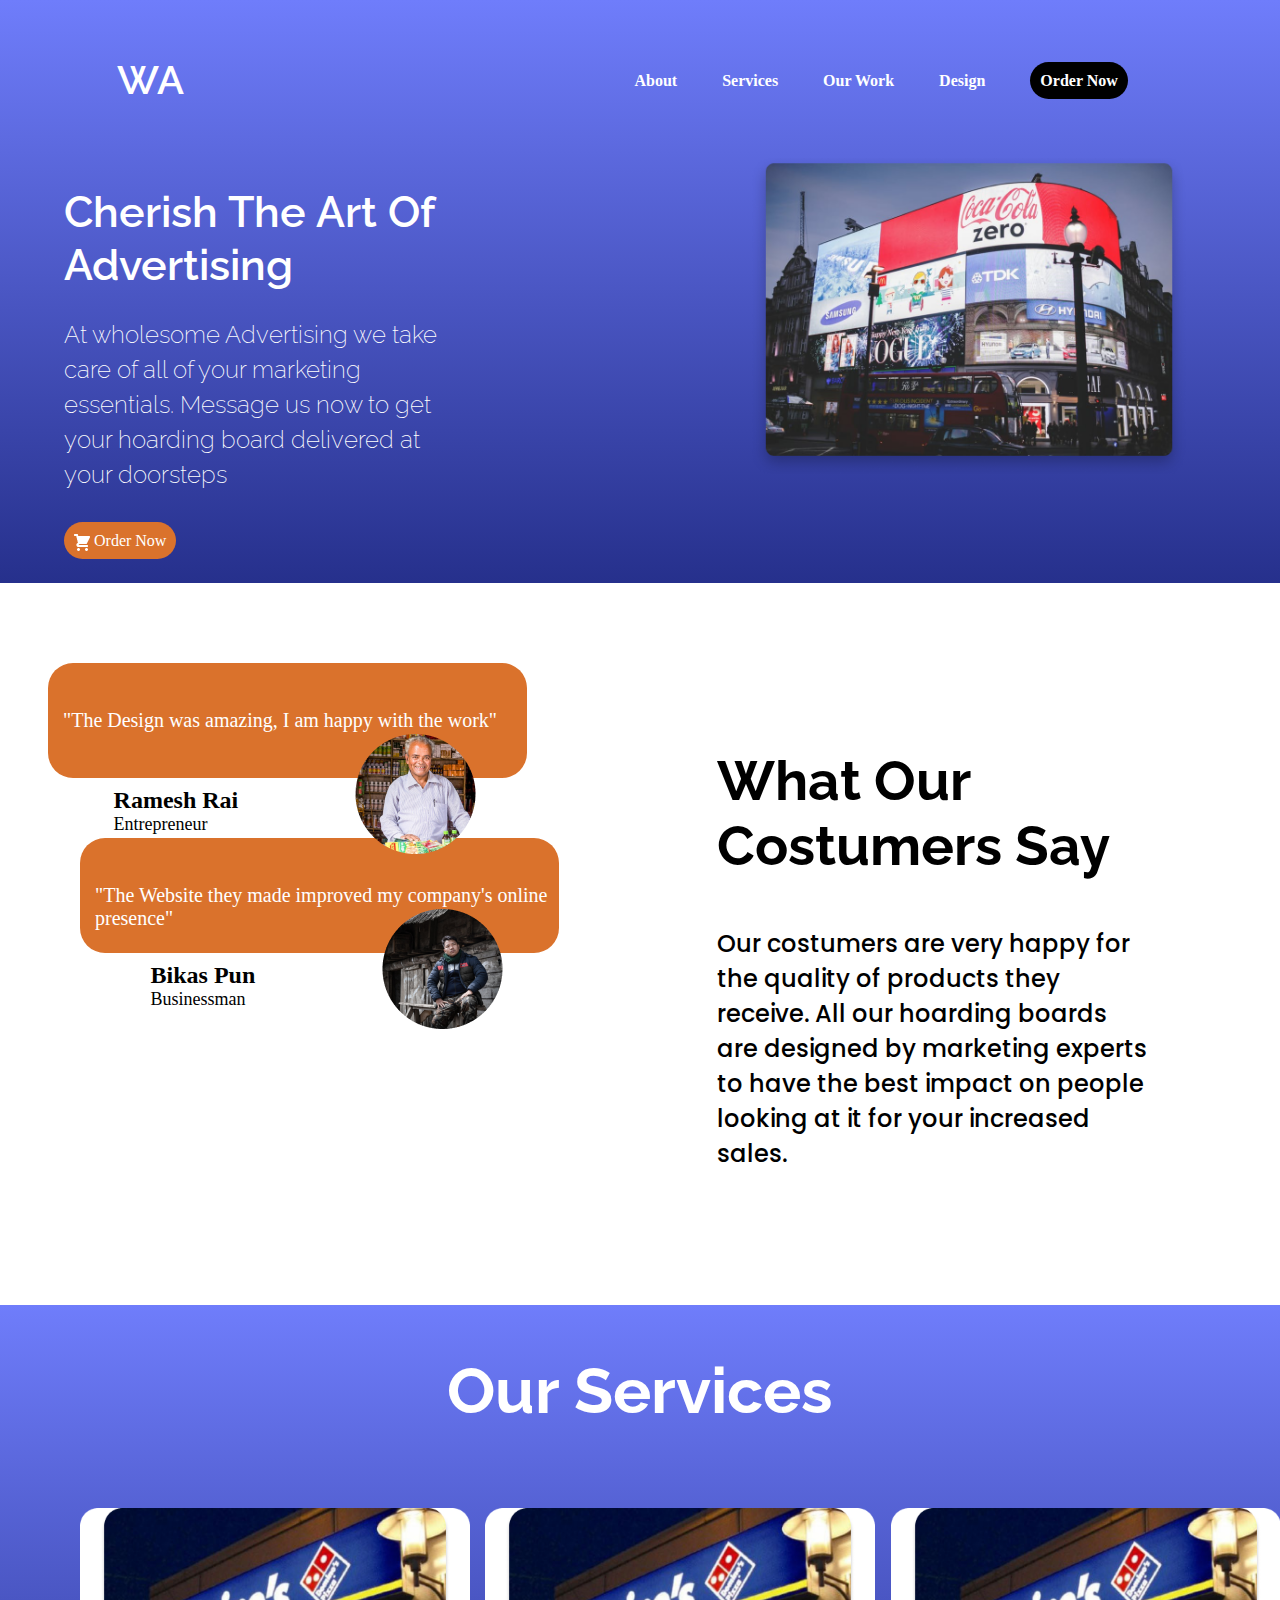
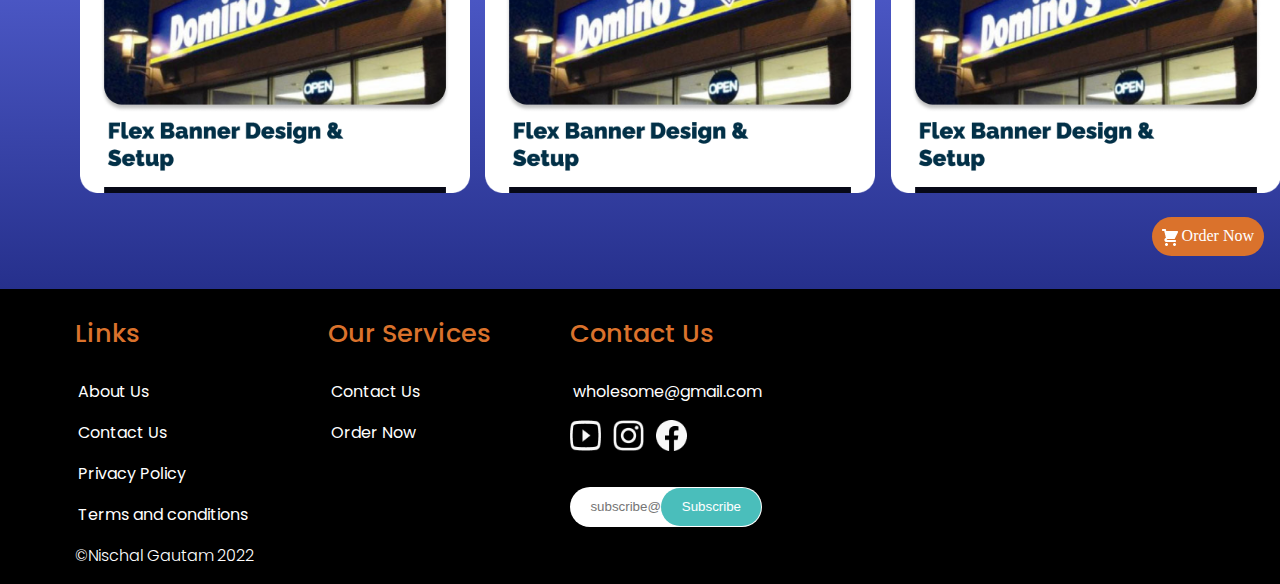
<file: index.html>
<html lang="en">
  <head>
    <meta charset="UTF-8" />
    <meta http-equiv="X-UA-Compatible" content="IE=edge" />
    <meta name="viewport" content="width=device-width, initial-scale=1.0" />
    <title>Wholesome Digital Marketing</title>
    <link rel="stylesheet" href="style.css" />
    
  </head>
  <body>
  <div class="background">
      
    <div class="navbar">
      <div class="container">
        
        <div class="menu">
          <div class="logo">
            <h1 class="logotext">WA</h1>
          
          </div>
          <img width="60px" src="images/bx_menu.png" alt="">
          
        </div>
        <nav class="nav">
          <ul>
            <li>
              <a href="#">About</a>
            </li>
            <li>
              <a href="#">Services</a>
            </li>
            <li>
              <a href="#">Our Work</a>
            </li>
            <li>
              <a href="#">Design</a>
            </li>
            <li>
              <a class="btn-dark" href="#">Order Now</a>
            </li>
          </ul>
        </nav>
      </div>
    </div>
    <!--End of Desktop Navigation-->
    <div class="hero">
      <div class="container">
        <div class="hero_wrapper">
            <div class="left">
              <div class="left_wrapper">
                <h1 class="hero_text">Cherish The Art Of <br />Advertising</h1>
                <p class="hero_subtext">
                  At wholesome Advertising we take care of all of your marketing
                  essentials. Message us now to get your hoarding board delivered at
                  your doorsteps
                </p>
                <div class="button_wrapper1">
                    <a class="btn-red" href=""
                      ><img class="svg" src="images/order_now.png" alt="" /> Order Now</a
                    >
                </div>
              </div>
          </div>
          <div class="right">
            <div class="right_wrapper">
              <div class="image_wrapper">
              <img class="marketing" src="images\marketing.png" alt="" />
              </div>
            </div>
                </div>
              </div>
            </div>
          </div>
        </div>
      </div>
    </div>
  </div>
    
      <!--testimonial section-->
      <section class="testimonial">
        <div class="testimonial_wrapper">
          <div class="testi_left">
            <div class="testimonial1">
              <div class="testimonial_upper">
                <h2 class="quote">"The Design was amazing, I am happy with the work"

                </h2>
              </div>
              <div class="testimonial_lower">
                <div class="testi_lower_wrapper">
                  <div class="left">
                    <h3 class="name">Ramesh Rai</h3>
                    <p class="address">Entrepreneur</p>
                  
                  </div>
                  <div class="right">
                  <div class="image_wrapper">
                    <img class="img" src="images/Ellipse 2.png" alt="image">
                  </div>
                </div>
                </div>
              </div>
            </div>
            <div class="testimonial2">
              <div class="testimonial_upper">
                <h2 class="quote">"The Website they made improved my company's online presence"

                </h2>
              </div>
              <div class="testimonial_lower">
                <div class="testi_lower_wrapper">
                  <div class="left">

                      <h3 class="name">Bikas Pun</h3>
                      <p class="address">Businessman</p>
                    </div>
                  
                  <div class="right">
                  <div class="image_wrapper">
                    <img class="img" src="images/Ellipse 1.png" alt="image">
                  </div>
                </div>
                </div>
              </div>
            </div>
          </div>
          <div class="container">
            <div class="testi_right_wrapper">
              <div class="testi_right">
                <h3 class="text_section_header">What Our Costumers Say</h3>
                <p class="text_section_paragraph">Our costumers are very happy for the quality of products they receive. All our hoarding boards are designed  by marketing experts to have the best impact on people looking at it for your increased sales.</p>
              </div>
            </div>
          </div>
        </div>
      </section>
      <div class="ourservices">
        <div class="ourservices_wrapper">
          <div class="ourservices_header">
            <h3 class="ourservices_headerr">Our Services</h3>
          </div>
          <div class="cards_wrapper">
            <div class="cards1">
              <div class="cards_upper">
                <img src="images/service1.png" alt="">
              </div>
              
              
            </div>
            <div class="cards1">
              <div class="cards_upper">
                <img src="images/service1.png" alt="">
              </div>
              
              
            </div>
            <div class="cards1">
              <div class="cards_upper">
                <img src="images/service1.png" alt="">
              </div>
              
              
            </div>
          </div>
          <div class="button_wrapper">
            <a class="btn-red" href=""
              ><img class="svg" src="images/order_now.png" alt="" /> Order Now</a
            >
        </div>
        </div>
      </div>
      <section class="footer">
        <div class="container">
          <div class="footer_wrapper">
            <div class="columns">
              <h3 class="footer_header">Links</h3>
              <div class="footer_below">
                  <ul>
                    <li><a href="#">About Us</a></li>
                  </ul>
                  <ul>
                    <li><a href="#">Contact Us</a></li>
                  </ul>
                  <ul>
                    <li><a href="#">Privacy Policy</a></li>
                  </ul>
                  <ul>
                    <li><a href="#">Terms and conditions</a></li>
                  </ul>
              </div>
              
            </div>
            <div class="columns">
              <h3 class="footer_header">Our Services</h3>
              <div class="footer_below">
                  <ul>
                    <li><a href="#"> Contact Us</a></li>
                  </ul>
                  <ul>
                    <li><a href="#">Order Now</a></li>
                  </ul>
                  
              </div>
              
            </div>
            <div class="columnsx">
              <h3 class="footer_header">Contact Us</h3>
              <div class="footer_below">
                  <ul>
                    <li><a href="#"> wholesome@gmail.com </a></li>
                  </ul>
                  <div class="socials">
                    <div class="icon1">
                      <img class="logo" src="images/youtubelogo.png" alt="">
                      <img class="logo" src="images/instagram.png" alt="">
                      <img class="logo" src="images/Vector.png" alt="">
                    </div>
                  </div>
                  
                  
              </div>
              
                <div class="content">
                  <form class="subscription">
                    <input class="add-email" type="email" placeholder="subscribe@me.now">
                    <button class="submit-email" type="button">
                      <span class="before-submit">Subscribe</span>
                      <span class="after-submit">Thank you for subscribing!</span>
                     </button>
                  </form>
                </div>

              </div>
            </div>
            
          </div>
          <h3  class="credit container">©Nischal Gautam 2022</h3>
        
      </section>
      <script src="index.js"></script>
  </body>

</html>
</file>
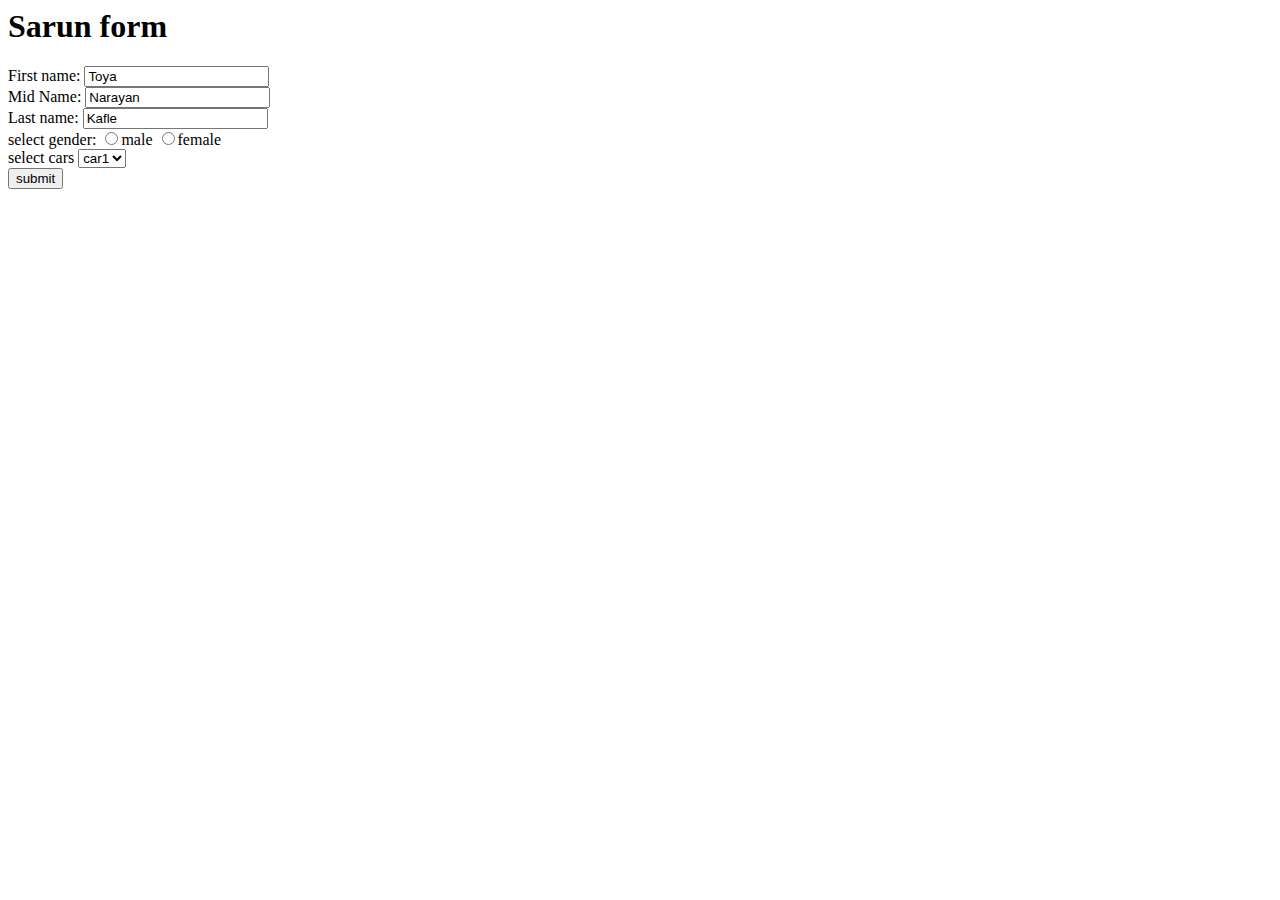
<file: sarun.html/sarun1.html>
<html lang="en">
  <head>
    <meta charset="UTF-8" />
    <meta http-equiv="X-UA-Compatible" content="IE=edge" />
    <meta name="viewport" content="width=device-width, initial-scale=1.0" />
    <title>Sarun form</title>
    <link rel="stylesheet" href="sarun.css" />
  </head>
  <body>
    <h1>Sarun form</h1>
    <form>
      <label>First name:</label>
      <input type="text" name="" value="Toya" /><br />
      <label>Mid Name:</label>
      <input type="text" name="" value="Narayan" /><br />
      <label>Last name:</label>
      <input type="text" name="" value="Kafle" /><br />
      <label>select gender:</label>
      <input type="radio" name="gender" value="male" />male
      <input type="radio" name="gender" value="female" />female<br />
      <label>select cars</label>
      <select name="cars">
        <option>car1</option>
        <option>car2</option>
        <option>car3</option>
      </select>
      <br />
      <input type="submit" value="submit" />
    </form>
  </body>
</html>
</file>
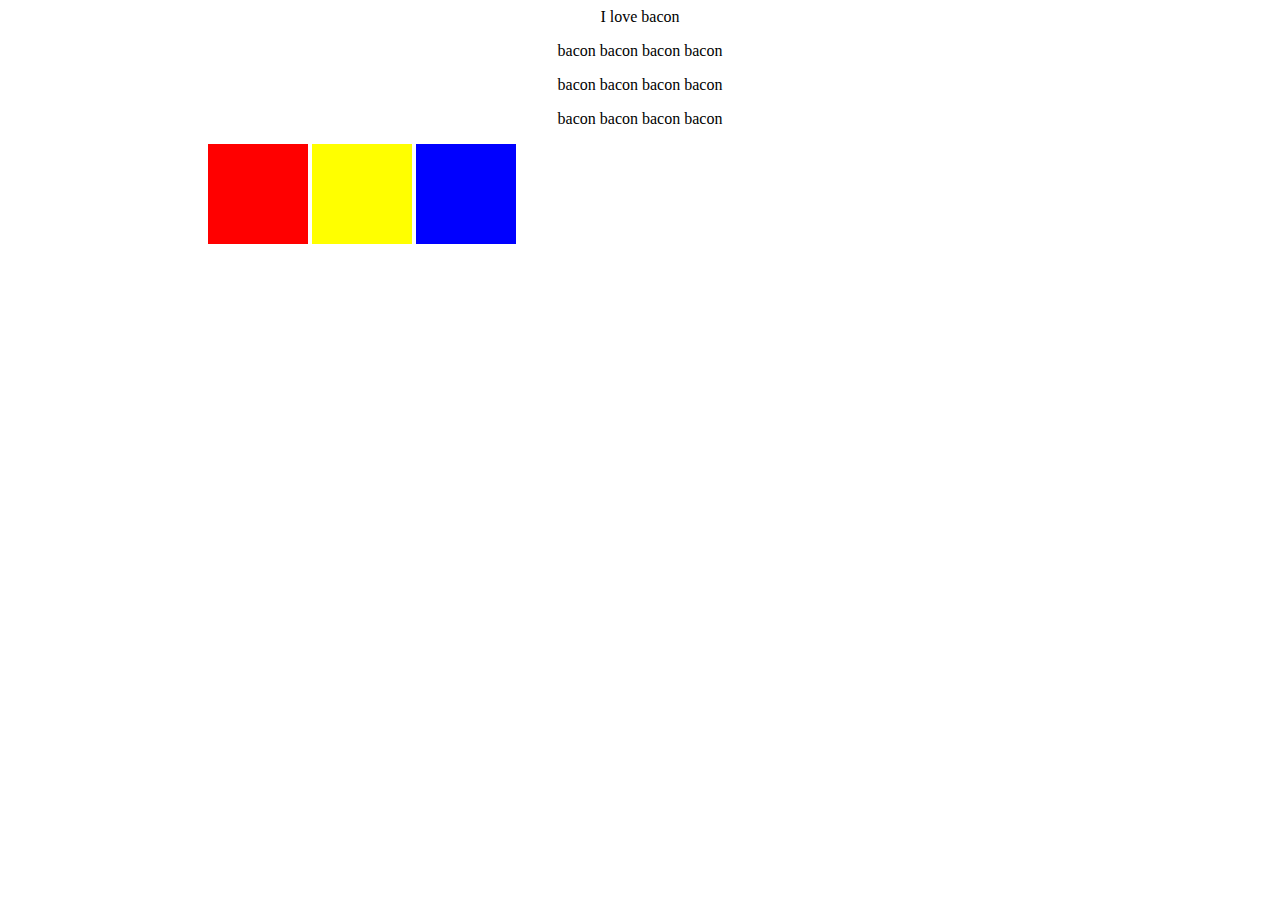
<file: sarun.html/sarun2.html>
<html lang="en">
  <head>
    <meta charset="UTF-8" />
    <meta http-equiv="X-UA-Compatible" content="IE=edge" />
    <meta name="viewport" content="width=device-width, initial-scale=1.0" />
    <title>Sarun Kafle</title>
    <link rel="stylesheet" href="sarun.css" />
  </head>
  <body>
  <div class="bacon">
    <p>I love bacon</p>
    <p>bacon bacon bacon bacon</p>
    <p>bacon bacon bacon bacon</p>
    <p>bacon bacon bacon bacon</p>

  </div>
    
 </body>

    <div class="red"></div>
    <div class="yellow"></div>
    <div class="blue"></div>
  </body>
</html>
</file>
<file: style.css>
@import url('https://fonts.googleapis.com/css2?family=Poppins:ital,wght@0,100;0,300;0,400;0,500;0,600;0,700;1,600&family=Raleway:wght@400;500;600&display=swap');
body {
  margin: 0;
  overflow-x: hidden;
}
.navbar {
  margin-right: 3rem;
  margin-left: 3rem;
}
.background {
  padding-top: 3.5rem;
  padding-bottom: 2rem;
  background: linear-gradient(180deg, #6f7dfb 0%, #26308c 100%);
}
a {
  text-decoration: none;
  color: white;
}
nav {
  display: flex;
  flex-direction: column;
}
nav ul {
  flex-direction: row;
  display: flex;
  list-style: none;
}
.navar li {
  margin-top: auto;
  margin-bottom: auto;
}
nav a {
  margin-right: 45px;
  color: rgb(255, 255, 255);
  text-decoration: none;
  font-family: popins;
  font-weight: bold;
  font-size: 16px;
}
.navbar .container {
  flex-direction: row;
  display: flex;
  justify-content: space-between;
}
.logo img {
  width: 80px;
}
.novbar.logo {
  display: flex;
  flex-direction: row;
  justify-content: space-between;
}
.logotext {
  margin-left: 10px;
  font-size: 40;
  font-family: raleway;
  font-weight: 600;
  color: rgb(255, 255, 255);
  margin-bottom: 0;
}
.logotext {
  margin-bottom: auto;
  margin-top: auto;
}
.btn-dark {
  border-radius: 24px;
  background-color: black;
  padding: 10px;
}
.btn-red {
  border-radius: 24px;
  background-color: #da722c;
  padding: 10px;
}

.btn-red:hover {
  background: rgb(170, 254, 153);
  border: 1px solid black;
  transition: ease-in 0.1sec;
}
.btn-dark:hover {
  background: rgb(170, 254, 153);
  border: 1px solid black;
  transition: ease-in 0.1sec;
}
.svg {
  display: inline-block;
  vertical-align: middle;
}
.hero_wrapper {
  display: flex;
  flex-direction: column;
  gap: 5rem;
  justify-content: center;
  width: 100%;
  margin-top: 5rem;
}
.right_wrapper {
  margin-right: auto;
  margin-left: auto;
}
.marketing {
  width: 300px;
}
.left_wrapper {
  margin-right: auto;
  margin-left: auto;
}
.hero_text {
  width: 80%;
  margin-top: 0;
  font-family: raleway;
  color: rgb(255, 255, 255);
  font-weight: 600;
  font-size: 2rem;
  text-align: center;
}
.hero_subtext {
  display: flex;
  justify-content: center;
  font-family: poppins;
  font-size: 12;
  color: white;
  font-family: raleway;
  font-weight: 200;

  line-height: 15px;
  text-align: center;
  width: 80%;
  margin-top: 2.5px;
  margin-bottom: 2.5rem;
}

.image_wrapper img {
  object-fit: cover;
  max-width: 438px;
  max-height: 316px;
}
/* Designing testimonial for smaller screen*/
.testimonial_wrapper {
  display: flex;
  flex-direction: column;
  gap: 2rem;
  margin-left: 3rem;
  margin-right: 3rem;
  margin-top: 5rem;
}
.testimonial_upper {
  background-color: #da722c;
  border-radius: 25px;
  height: 60px;
  font-family: raleway;
  justify-content: center;
  padding: 30px 0px 25px 15px;
  align-items: center;
}
.quote {
  font-size: 20px;
  font-family: popins;
  font-weight: 500;
  color: white;
}
.testi_right_wrapper {
  width: 40%;
}
.testi_left {
  margin-bottom: 4rem;
}
.testi_lower_wrapper {
  display: flex;
  flex-direction: row;
  justify-content: space-between;
  background-color: rgb(255, 255, 255);
  border-radius: 25px;
  align-items: center;
  padding: 0px 0px 0px 15px;
  height: 90px;
}
.left {
  margin-right: auto;
  margin-left: auto;
}
.right {
  margin-right: auto;
  margin-left: auto;
}
.testimonial2 {
  margin-left: 2rem;
}
.left_text {
  width: 142px;
  flex: 4;
}
.name {
  font-size: 24px;
  margin-right: 1rem;
  font-family: popins;
  font-weight: bold;
  margin-bottom: 0px;
}
.address {
  font-size: 18px;
  font-family: popins;
  font-weight: 500;
  margin-top: 0px;
}
.image_wrapper {
  margin-top: -28px;
}
.testi_right_wrapper {
  padding: 30px;
}
.text_section_header {
  font-size: 40px;
  margin-bottom: 3rem;
}
.text_section_paragraph {
  font-size: 16px;
}
.ourservices {
  margin-top: 5rem;
}
.ourservices_wrapper {
  margin-right: 0;
  padding-bottom: 5rem;
  padding-top: 3rem;

  padding-bottom: 6rem;
  background: linear-gradient(180deg, #6f7dfb 0%, #26308c 100%);
}
.ourservices_header {
  width: auto;
  text-align: center;
  margin-bottom: 5rem;
}
.ourservices_headerr {
  font-size: 4rem;
  margin: 0 auto;
  font-family: raleway;
  color: white;
}

.cards_upper img {
  width: 160px;
  object-fit: cover;
}
.cards_wrapper {
  margin-left: 2rem;
  display: grid;
  grid-template-columns: repeat(auto-fit, minmax(140px, 1fr));
  gap: 1rem;
}
.button_wrapper .btn-red {
  float: right;
  margin-top: 1.5rem;
  margin-right: 1rem;
}
.footer ul {
  list-style-type: none;
  margin-left: 3px;
  padding: 0;
}
.footer li a {
  font-size: 1rem;
  color: white;
  font-family: poppins;
  font-weight: 400;
}
.footer_header {
  font-family: poppins;
  font-size: 1.6rem;
  color: #da722c;
  font-weight: 500;
}
.footer_wrapper {
  display: flex;
  flex-direction: column;
  gap: 3rem;
}
.footer {
  background-color: black;
}
.icon1 img {
  width: 31px;
  height: 31px;
  margin-right: 8px;
}
.email {
  background-color: white;
  border-radius: 14px;
  display: flex;

  justify-content: center;
  align-items: center;
  margin-top: 3rem;
}
.columnsx {
  flex: 5;
}

.bg {
  background: linear-gradient(180deg, #6f7dfb 0%, #26308c 100%);
  height: 1080px;
  position: absolute;
}

.footer {
  padding-bottom: 1rem;
  padding-left: 12px;
  overflow: hidden;
}
.credit {
  font-size: 1rem;
  color: white;
  font-family: poppins;
  font-weight: 300;
  margin-top: 3rem;
}

.content {
  max-width: 600px;
  margin-top: 2rem;
  height: 40px;
  box-shadow: 2px 4px 10px rgba(0, 0, 0, 0.2);
  border-radius: 60px;
  overflow: hidden;
}

.subscription {
  position: relative;
  width: 100%;
  height: 100%;
}

.subscription .add-email {
  position: absolute;
  top: 0;
  left: 0;
  width: 100%;
  height: 100%;
  border: none;
  outline: none;
  padding: 0 20px;
}

.subscription .submit-email {
  position: absolute;
  top: 0;
  right: 0;
  height: calc(100% - 2px);
  width: 100px;
  border: none;
  border-radius: 60px;
  outline: none;
  margin: 1px;
  padding: 0 20px;
  cursor: pointer;
  background: #4abebb;
  color: #ffffff;
  transition: width 0.35s ease-in-out, background 0.35s ease-in-out;
}

.subscription.done .submit-email {
  width: calc(100% - 2px);
  background: #da722c;
}

.subscription .submit-email .before-submit,
.subscription .submit-email .after-submit {
  position: absolute;
  top: 0;
  left: 0;
  width: 100%;
  height: 100%;
  text-align: center;
  line-height: 38px;
  transition: visibility 0.35s ease-in-out, opacity 0.35s ease-in-out;
}

.subscription.done .submit-email .before-submit,
.subscription:not(.done) .submit-email .after-submit {
  visibility: hidden;
  opacity: 0;
}

.subscription .submit-email .after-submit {
  transition-delay: 0.35s;
}

.subscription:not(.done) .submit-email .before-submit,
.subscription.done .submit-email .after-submit {
  visibility: visible;
  opacity: 1;
}
.container {
  display: flex;
  margin: 0 auto;
  max-width: 90%;
}
/*designing testimonial for larger screen*/

@media only screen and (min-width: 668px) {
  nav {
    display: flex;
  }
  .menu img {
    display: none;
  }
  .hero_wrapper {
    gap: 200px;
    flex-direction: row;
  }
  .testimonial_wrapper {
    flex-direction: row;
    gap: 8rem;
  }
  .text_section_header {
    font-size: 55px;
    font-family: raleway;
    font-weight: bold;
  }
  .text_section_paragraph {
    font-size: 24px;
    font-family: poppins;
    line-height: 35px;
    font-weight: 500;
  }
  .hero_text {
    font-size: 43px;
    margin-bottom: 25px;
    text-align: left;
    line-height: 53px;
  }
  .marketing {
    width: 600px;
    margin-right: 28px;
  }
  .hero_subtext {
    font-size: 24px;
    width: 80%;
    line-height: 35px;
    text-align: left;
  }
  .testi_right_wrapper {
    width: 80%;
  }
  .cards_upper img {
    width: 390px;
    object-fit: cover;
  }
  .cards_wrapper {
    margin-left: 5rem;
  }
  .footer_wrapper {
    flex-direction: row;
    gap: 5rem;
  }
  .testimonial_upper {
    width: 464px;
    height: 60px;
  }
  .testi_lower_wrapper {
    width: 464px;
    height: 60px;
  }
}
@media only screen and (max-width: 668px) {
  .menu {
    display: flex;
    justify-content: center;
  }
  .button_wrapper1 {
    display: flex;
    justify-content: center;
  }
  .hero_text {
    margin: 0 auto;
    line-height: 35px;
    margin-bottom: 25px;
  }
  .hero_subtext {
    margin: 0 auto;
    line-height: 18px;
    font-size: 14px;
    margin-bottom: 25px;
  }
  .quote {
    font-size: 16px;
  }
  .testi_right_wrapper {
    width: 60%;
    background-color: #f7f1e3fa;
    border-radius: 24px;
  }
  .ourservices_headerr {
    font-size: 3rem;
  }
  .navbar .container {
    margin-right: 0;
    margin-left: 0;
    max-width: 100%;
    flex-direction: column;
  }
  .menu {
    justify-content: space-between;
  }
  nav ul {
    flex-direction: column;
    justify-content: center;
    margin-top: 0;
  }
  nav ul li {
    text-align: center;
    padding: 8px;
  }
  .navbar {
    margin-right: 1em;
    margin-left: 1em;
  }
  .nav {
    display: none;
  }
  .nav.active {
    display: flex;
  }
  .background {
    padding-top: 1.5rem;
  }
}
.hidden {
  display: none;
}
</file>
<file: sarun.html/sarun.css>
.red {
  height: 100px;
  width: 100px;
  background-color: red;
  position: relative;
  left: 200px;
  display: inline-block;
}
.yellow {
  height: 100px;
  width: 100px;
  background-color: yellow;
  position: relative;
  left: 200px;
  display: inline-block;
}
.blue {
  height: 100px;
  width: 100px;
  background-color: blue;
  position: relative;
  left: 200px;
  display: inline-block;
}
p {
  display: flex;
  justify-content: center;
}
</file>
